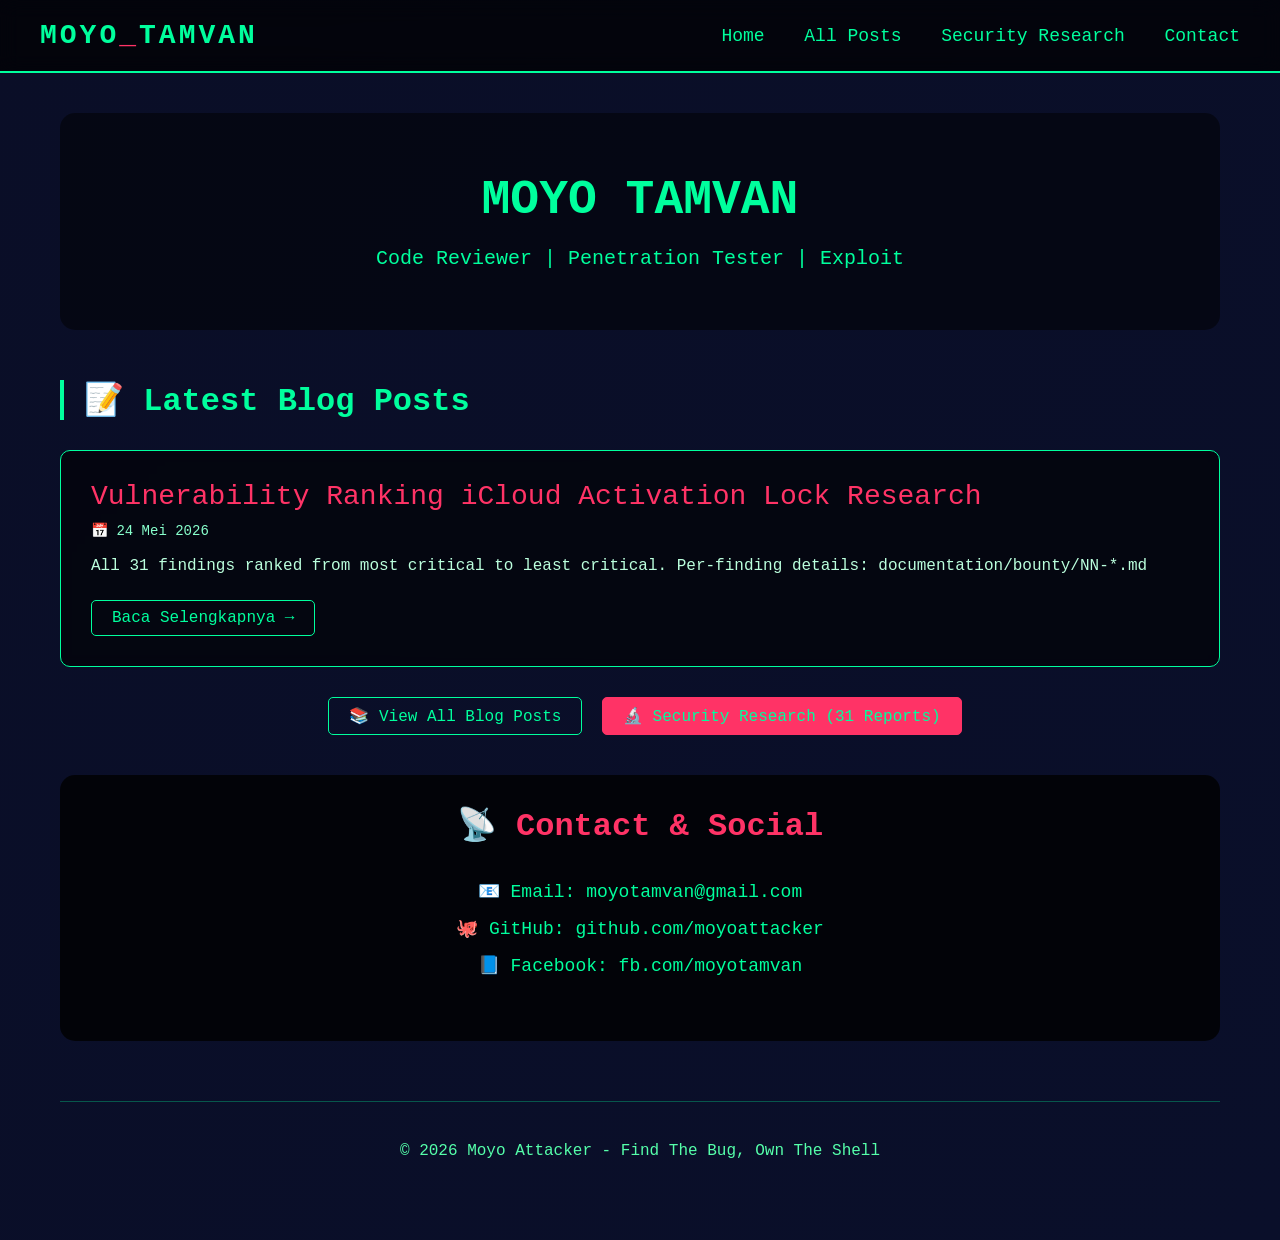
<file: index.html>
<!DOCTYPE html>
<html lang="id">
<head>
    <meta charset="UTF-8">
    <meta name="viewport" content="width=device-width, initial-scale=1.0">
    <title>Moyo Tamvan | Blog & Portfolio</title>
    <link rel="stylesheet" href="style.css">
    <style>
        .hero {
            text-align: center;
            padding: 60px 20px;
            background: rgba(0,0,0,0.5);
            border-radius: 15px;
            margin-bottom: 50px;
        }
        .hero h1 {
            font-size: 48px;
            animation: glitch 0.3s infinite;
        }
        @keyframes glitch {
            0% { text-shadow: 0.05em 0 0 rgba(255,0,0,0.75), -0.05em -0.05em 0 rgba(0,255,0,0.75); }
            100% { text-shadow: -0.05em 0.05em 0 rgba(255,0,0,0.75), 0.05em -0.05em 0 rgba(0,255,0,0.75); }
        }
        .hero p {
            margin-top: 20px;
            font-size: 20px;
        }
        .section-title {
            font-size: 32px;
            border-left: 4px solid #00ff9d;
            padding-left: 20px;
            margin: 40px 0 30px;
        }
        .error-msg {
            text-align: center;
            padding: 50px;
            color: #ff3366;
        }
        .post-card {
            background: rgba(0,0,0,0.6);
            backdrop-filter: blur(5px);
            padding: 30px;
            margin-bottom: 30px;
            border-radius: 10px;
            border: 1px solid #00ff9d;
            transition: transform 0.3s;
        }
        .post-card:hover {
            transform: translateX(10px);
            box-shadow: 0 0 30px rgba(0, 255, 157, 0.2);
        }
        .post-title {
            font-size: 28px;
            color: #ff3366;
            margin-bottom: 10px;
        }
        .post-meta {
            font-size: 14px;
            color: #88ffcc;
            margin-bottom: 15px;
        }
        .post-excerpt {
            color: #bbffdd;
            line-height: 1.6;
            margin-bottom: 20px;
        }
        .read-more {
            color: #00ff9d;
            text-decoration: none;
            border: 1px solid #00ff9d;
            padding: 8px 20px;
            border-radius: 5px;
            transition: 0.3s;
            display: inline-block;
        }
        .read-more:hover {
            background: #00ff9d;
            color: #0a0e27;
        }
    </style>
</head>
<body>
    <nav class="navbar">
        <div class="logo">MOYO<span>_</span>TAMVAN</div>
        <div class="nav-links">
            <a href="index.html">Home</a>
            <a href="blog.html">All Posts</a>
            <a href="documentation/bounty/">Security Research</a>
            <a href="#contact">Contact</a>
        </div>
    </nav>

    <div class="container">
        <div class="hero">
            <h1>MOYO TAMVAN</h1>
            <p>Code Reviewer | Penetration Tester | Exploit</p>
        </div>

        <h2 class="section-title">📝 Latest Blog Posts</h2>
        
        <div id="post-list">
            <div style="text-align: center; padding: 50px;">🔄 Loading posts...</div>
        </div>

        <div style="text-align: center; margin-top: 30px;">
            <a href="blog.html" class="read-more" style="margin: 0 10px;">📚 View All Blog Posts</a>
            <a href="documentation/bounty/" class="read-more" style="background:#ff3366; border-color:#ff3366;">🔬 Security Research (31 Reports)</a>
        </div>

        <section id="contact">
            <div style="background: rgba(0,0,0,0.8); padding: 30px; border-radius: 15px; margin: 40px auto;">
                <h3 style="text-align: center; font-size: 32px; color:#ff3366;">📡 Contact & Social</h3>
                <div style="text-align: center; padding: 20px;">
                    <p style="font-size: 18px; margin: 15px 0;">📧 Email: <a href="mailto:moyotamvan@gmail.com" style="color:#00ff9d; text-decoration:none;">moyotamvan@gmail.com</a></p>
                    <p style="font-size: 18px; margin: 15px 0;">🐙 GitHub: <a href="https://github.com/moyoattacker" target="_blank" style="color:#00ff9d; text-decoration:none;">github.com/moyoattacker</a></p>
                    <p style="font-size: 18px; margin: 15px 0;">📘 Facebook: <a href="https://www.facebook.com/moyotamvan" target="_blank" style="color:#00ff9d; text-decoration:none;">fb.com/moyotamvan</a></p>
                </div>
            </div>
        </section>

        <footer>
            <p>&copy; 2026 Moyo Attacker - Find The Bug, Own The Shell</p>
        </footer>
    </div>

    <script>
        async function loadPosts() {
            try {
                const response = await fetch('posts.json');
                if (!response.ok) throw new Error('Gagal load posts.json');
                
                const data = await response.json();
                let posts = data.posts;
                
                // Urutkan dari terbaru
                posts.sort((a, b) => new Date(b.date) - new Date(a.date));
                
                // Ambil 3 posting terbaru
                const latestPosts = posts.slice(0, 3);
                
                function formatDate(dateStr) {
                    const options = { year: 'numeric', month: 'long', day: 'numeric' };
                    return new Date(dateStr).toLocaleDateString('id-ID', options);
                }
                
                const container = document.getElementById('post-list');
                let html = '';
                
                if (latestPosts.length === 0) {
                    html = '<div class="error-msg">📭 Belum ada postingan blog. Buat postingan pertama di folder posting/!</div>';
                } else {
                    latestPosts.forEach(post => {
                        html += `
                            <div class="post-card">
                                <div class="post-title">${post.title}</div>
                                <div class="post-meta">📅 ${formatDate(post.date)}</div>
                                <div class="post-excerpt">${post.excerpt}</div>
                                <a href="post.html?post=posting/${post.file}" class="read-more">Baca Selengkapnya →</a>
                            </div>
                        `;
                    });
                }
                
                container.innerHTML = html;
                
            } catch (error) {
                console.error('Error:', error);
                document.getElementById('post-list').innerHTML = `
                    <div class="error-msg">
                        ❌ Gagal memuat postingan: ${error.message}<br><br>
                        <small>Pastikan file <strong>posts.json</strong> ada di root folder.</small>
                    </div>
                `;
            }
        }
        
        loadPosts();
    </script>
</body>
</html>
</file>
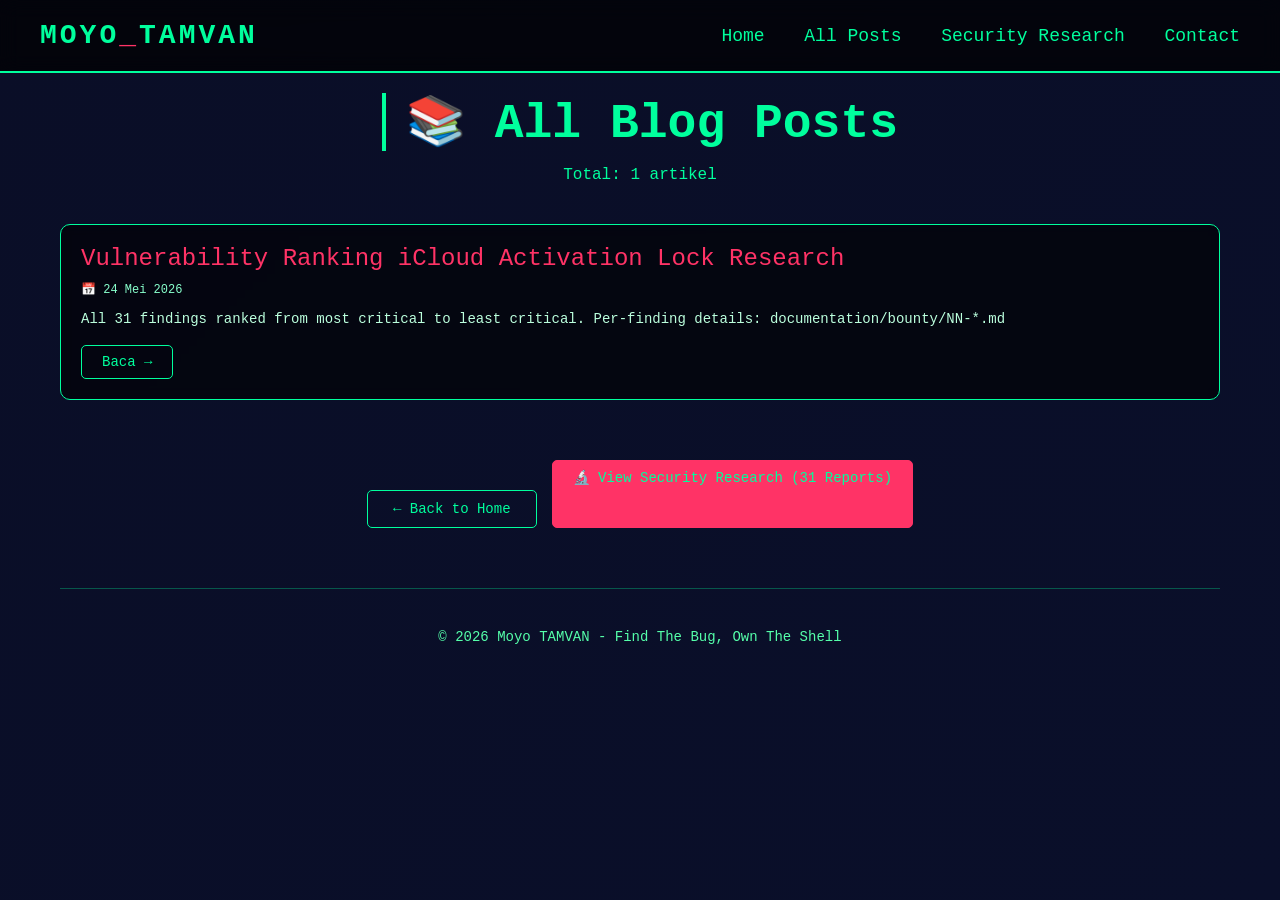
<file: blog.html>
<!DOCTYPE html>
<html lang="id">
<head>
    <meta charset="UTF-8">
    <meta name="viewport" content="width=device-width, initial-scale=1.0, user-scalable=yes">
    <title>All Posts - Moyo Tamvan</title>
    <link rel="stylesheet" href="style.css">
    <style>
        /* Tambahan CSS khusus untuk responsive blog.html */
        
        /* Container lebih fleksibel */
        .container {
            max-width: 1200px;
            margin: 0 auto;
            padding: 20px;
            width: 100%;
            box-sizing: border-box;
        }
        
        /* Header blog */
        .blog-header {
            text-align: center;
            margin-bottom: 40px;
        }
        
        .blog-header h1 {
            font-size: clamp(28px, 5vw, 48px);
            word-break: break-word;
        }
        
        /* Grid untuk post cards */
        #all-posts {
            display: flex;
            flex-direction: column;
            gap: 20px;
        }
        
        /* Post card styling */
        .post-card {
            background: rgba(0,0,0,0.6);
            backdrop-filter: blur(5px);
            padding: 20px;
            border-radius: 10px;
            border: 1px solid #00ff9d;
            transition: transform 0.3s;
            width: 100%;
            box-sizing: border-box;
        }
        
        .post-card:hover {
            transform: translateX(5px);
        }
        
        .post-title {
            font-size: clamp(18px, 4vw, 24px);
            color: #ff3366;
            margin-bottom: 10px;
            word-break: break-word;
        }
        
        .post-meta {
            font-size: 12px;
            color: #88ffcc;
            margin-bottom: 12px;
        }
        
        .post-excerpt {
            color: #bbffdd;
            line-height: 1.5;
            margin-bottom: 15px;
            font-size: 14px;
            word-break: break-word;
        }
        
        .read-more {
            color: #00ff9d;
            text-decoration: none;
            border: 1px solid #00ff9d;
            padding: 8px 20px;
            border-radius: 5px;
            transition: 0.3s;
            display: inline-block;
            font-size: 14px;
        }
        
        .back-button {
            display: inline-block;
            margin-top: 30px;
            padding: 10px 25px;
            background: transparent;
            border: 1px solid #00ff9d;
            color: #00ff9d;
            text-decoration: none;
            border-radius: 5px;
            transition: 0.3s;
            font-size: 14px;
        }
        
        /* Tombol group */
        .button-group {
            text-align: center;
            margin-top: 30px;
            display: flex;
            flex-wrap: wrap;
            justify-content: center;
            gap: 15px;
        }
        
        /* Navbar responsive */
        @media (max-width: 768px) {
            .navbar {
                flex-direction: column;
                padding: 15px 20px;
                gap: 12px;
            }
            
            .nav-links {
                display: flex;
                flex-wrap: wrap;
                justify-content: center;
                gap: 15px;
            }
            
            .nav-links a {
                margin: 0;
                font-size: 14px;
            }
            
            .logo {
                font-size: 22px;
            }
            
            /* Container padding lebih kecil */
            .container {
                padding: 15px;
            }
            
            /* Post card padding lebih kecil */
            .post-card {
                padding: 15px;
            }
            
            /* Tombol full width di mobile */
            .back-button, .read-more {
                width: 100%;
                text-align: center;
                margin: 5px 0;
            }
            
            .button-group {
                flex-direction: column;
                gap: 10px;
            }
        }
        
        /* Untuk layar sangat kecil (HP lama) */
        @media (max-width: 480px) {
            .post-title {
                font-size: 16px;
            }
            
            .post-excerpt {
                font-size: 12px;
            }
            
            .read-more, .back-button {
                font-size: 12px;
                padding: 8px 16px;
            }
        }
        
        /* Untuk tablet */
        @media (min-width: 769px) and (max-width: 1024px) {
            .container {
                padding: 30px;
            }
            
            .post-card {
                padding: 25px;
            }
        }
        
        /* Loading dan error styling */
        .loading, .error-msg {
            text-align: center;
            padding: 50px;
            font-size: clamp(14px, 4vw, 16px);
        }
        
        code {
            background: #000;
            padding: 2px 6px;
            border-radius: 4px;
            font-size: 12px;
            word-break: break-all;
        }
    </style>
</head>
<body>
    <nav class="navbar">
        <div class="logo">MOYO<span>_</span>TAMVAN</div>
        <div class="nav-links">
            <a href="index.html">Home</a>
            <a href="blog.html">All Posts</a>
            <a href="documentation/bounty/">Security Research</a>
            <a href="index.html#contact">Contact</a>
        </div>
    </nav>

    <div class="container">
        <div class="blog-header">
            <h1>📚 All Blog Posts</h1>
            <p style="margin-top: 15px; font-size: clamp(14px, 4vw, 16px);">Total: <span id="post-count">0</span> artikel</p>
        </div>

        <div id="all-posts">
            <div class="loading">🔄 Loading posts...</div>
        </div>

        <div class="button-group">
            <a href="index.html" class="back-button">← Back to Home</a>
            <a href="documentation/bounty/" class="read-more" style="background:#ff3366; border-color:#ff3366;">🔬 View Security Research (31 Reports)</a>
        </div>

        <footer>
            <p style="font-size: clamp(11px, 3vw, 14px);">&copy; 2026 Moyo TAMVAN - Find The Bug, Own The Shell</p>
        </footer>
    </div>

    <script>
        async function loadAllPosts() {
            try {
                const response = await fetch('posts.json');
                if (!response.ok) throw new Error('Gagal load posts.json');
                
                const data = await response.json();
                let posts = data.posts;
                
                // Urutkan dari terbaru
                posts.sort((a, b) => new Date(b.date) - new Date(a.date));
                
                document.getElementById('post-count').innerText = posts.length;
                
                function formatDate(dateStr) {
                    const options = { year: 'numeric', month: 'long', day: 'numeric' };
                    return new Date(dateStr).toLocaleDateString('id-ID', options);
                }
                
                const container = document.getElementById('all-posts');
                let html = '';
                
                if (posts.length === 0) {
                    html = '<div class="error-msg">📭 Belum ada postingan blog. Buat postingan pertama di folder <code>posting/</code>!</div>';
                } else {
                    posts.forEach(post => {
                        // Escape HTML untuk keamanan
                        const safeTitle = post.title.replace(/[&<>]/g, function(m) {
                            if (m === '&') return '&amp;';
                            if (m === '<') return '&lt;';
                            if (m === '>') return '&gt;';
                            return m;
                        });
                        const safeExcerpt = post.excerpt.replace(/[&<>]/g, function(m) {
                            if (m === '&') return '&amp;';
                            if (m === '<') return '&lt;';
                            if (m === '>') return '&gt;';
                            return m;
                        });
                        
                        html += `
                            <div class="post-card">
                                <div class="post-title">${safeTitle}</div>
                                <div class="post-meta">📅 ${formatDate(post.date)}</div>
                                <div class="post-excerpt">${safeExcerpt}</div>
                                <a href="post.html?post=posting/${post.file}" class="read-more">Baca →</a>
                            </div>
                        `;
                    });
                }
                
                container.innerHTML = html;
                
            } catch (error) {
                document.getElementById('all-posts').innerHTML = `
                    <div class="error-msg">
                        ❌ Error: ${error.message}<br>
                        <small>Pastikan file <strong>posts.json</strong> ada di root folder.</small>
                    </div>
                `;
            }
        }
        
        loadAllPosts();
    </script>
</body>
</html>
</file>
<file: style.css>
/* style.css - untuk semua halaman */
* {
    margin: 0;
    padding: 0;
    box-sizing: border-box;
}

body {
    background: linear-gradient(135deg, #0a0e27 0%, #0a0f2a 100%);
    font-family: 'Courier New', 'Fira Code', monospace;
    color: #00ff9d;
    min-height: 100vh;
}

.navbar {
    display: flex;
    justify-content: space-between;
    align-items: center;
    padding: 20px 40px;
    background: rgba(0, 0, 0, 0.7);
    backdrop-filter: blur(10px);
    border-bottom: 2px solid #00ff9d;
    position: sticky;
    top: 0;
    z-index: 100;
    flex-wrap: wrap;
}

.logo {
    font-size: 28px;
    font-weight: bold;
    letter-spacing: 3px;
}

.logo span {
    color: #ff3366;
}

.nav-links a {
    color: #00ff9d;
    text-decoration: none;
    margin-left: 30px;
    transition: 0.3s;
    font-size: 18px;
}

.nav-links a:hover {
    color: #ff3366;
    text-shadow: 0 0 10px #ff3366;
}

.container {
    max-width: 1200px;
    margin: 0 auto;
    padding: 40px 20px;
}

/* Blog styles */
.blog-header {
    text-align: center;
    margin-bottom: 50px;
}

.blog-header h1 {
    font-size: 48px;
    border-left: 4px solid #00ff9d;
    padding-left: 20px;
    display: inline-block;
}

.post-card {
    background: rgba(0, 0, 0, 0.6);
    backdrop-filter: blur(5px);
    padding: 30px;
    margin-bottom: 30px;
    border-radius: 10px;
    border: 1px solid #00ff9d;
    transition: transform 0.3s;
}

.post-card:hover {
    transform: translateX(10px);
    box-shadow: 0 0 30px rgba(0, 255, 157, 0.2);
}

.post-title {
    font-size: 28px;
    color: #ff3366;
    margin-bottom: 10px;
}

.post-meta {
    font-size: 14px;
    color: #88ffcc;
    margin-bottom: 15px;
}

.post-excerpt {
    color: #bbffdd;
    line-height: 1.6;
    margin-bottom: 20px;
}

.read-more {
    color: #00ff9d;
    text-decoration: none;
    border: 1px solid #00ff9d;
    padding: 8px 20px;
    border-radius: 5px;
    transition: 0.3s;
    display: inline-block;
}

.read-more:hover {
    background: #00ff9d;
    color: #0a0e27;
}

/* Single post page */
.post-content {
    background: rgba(0, 0, 0, 0.6);
    padding: 40px;
    border-radius: 15px;
    border: 1px solid #00ff9d;
}

.post-content h1 {
    font-size: 36px;
    color: #ff3366;
    margin-bottom: 20px;
}

.post-content h2 {
    margin: 30px 0 15px;
    color: #00ff9d;
}

.post-content p {
    margin: 15px 0;
    line-height: 1.8;
    color: #ccffdd;
}

.post-content pre {
    background: #0a0e27;
    padding: 15px;
    border-radius: 8px;
    overflow-x: auto;
    margin: 20px 0;
    border-left: 3px solid #00ff9d;
}

.post-content code {
    font-family: monospace;
    color: #ff88aa;
}

.post-content ul, .post-content ol {
    margin: 15px 0 15px 30px;
    color: #ccffdd;
}

.post-content li {
    margin: 8px 0;
}

.back-button {
    display: inline-block;
    margin-top: 30px;
    padding: 10px 25px;
    background: transparent;
    border: 1px solid #00ff9d;
    color: #00ff9d;
    text-decoration: none;
    border-radius: 5px;
    transition: 0.3s;
}

.back-button:hover {
    background: #00ff9d;
    color: #0a0e27;
}

footer {
    text-align: center;
    padding: 40px;
    border-top: 1px solid rgba(0, 255, 157, 0.3);
    margin-top: 60px;
    color: #55ffaa;
}

.btn-create {
    background: #ff3366;
    color: white;
    padding: 10px 20px;
    border-radius: 5px;
    text-decoration: none;
    margin-left: 15px;
}

.btn-create:hover {
    background: #ff5577;
    color: white;
}

@media (max-width: 768px) {
    .navbar { flex-direction: column; gap: 15px; text-align: center; }
    .nav-links a { margin: 0 15px; }
    .blog-header h1 { font-size: 32px; }
    .post-title { font-size: 22px; }
    .post-content { padding: 20px; }
}
</file>
